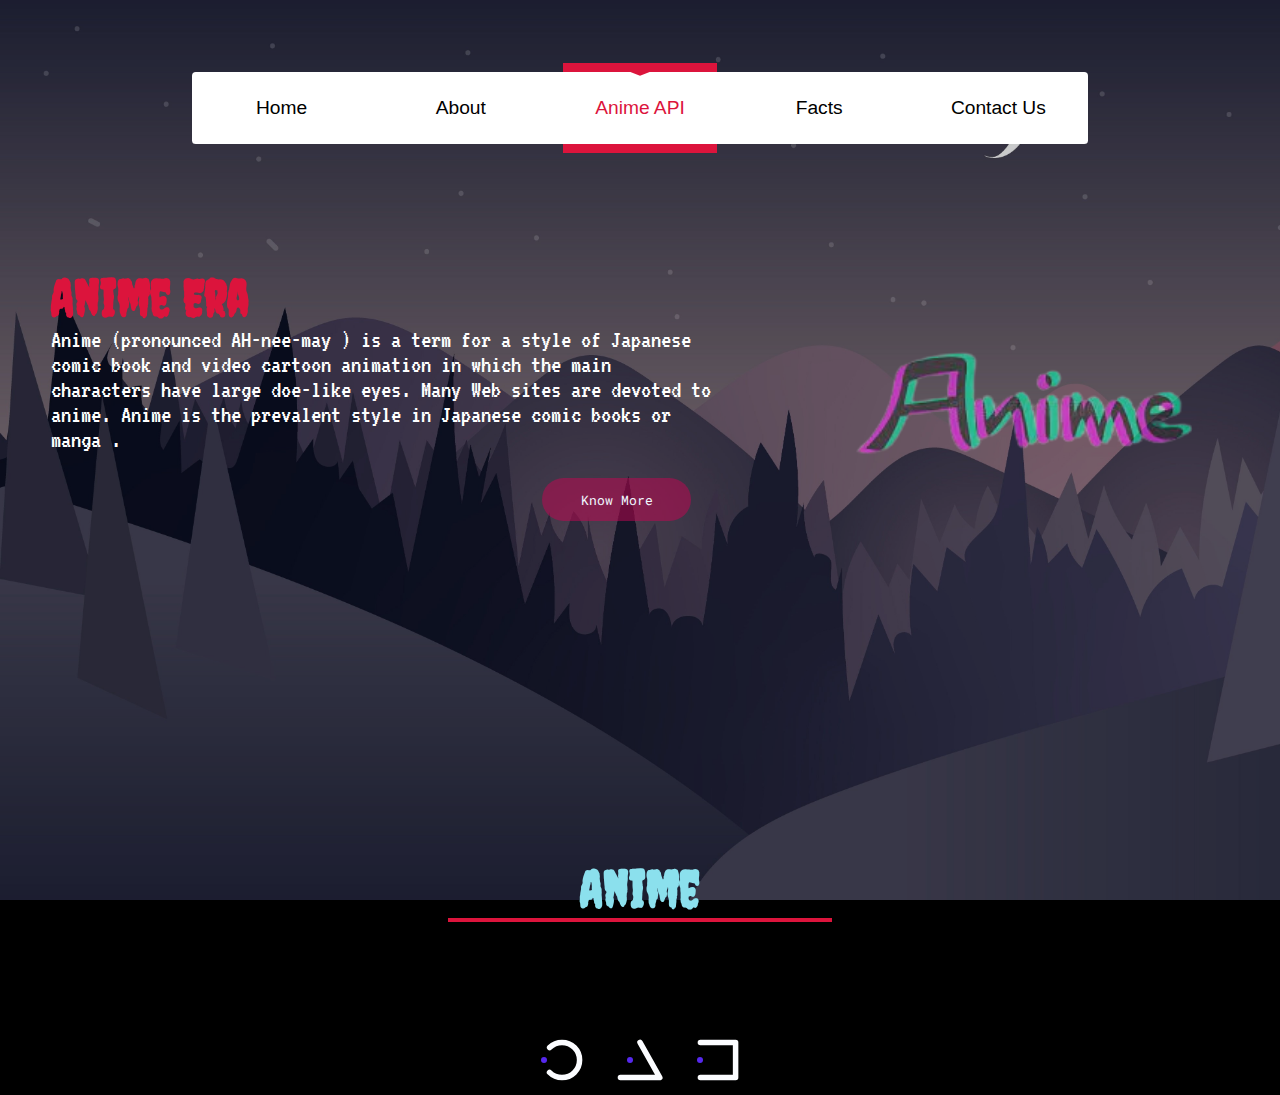
<file: index.html>
<!DOCTYPE html>
<html lang="en">
<head>
    <meta charset="UTF-8">
    <meta http-equiv="X-UA-Compatible" content="IE=edge">
    <meta name="viewport" content="width=device-width, initial-scale=1.0">
    <title>ANIME | FODD DALA BC</title>
    <link rel="stylesheet" href="style.css">
</head>
<body>
    
    <nav>
        <a id="a" href="#">Home</a>
        <a id="b" href="https://github.com/pranjal6314"  target=”_blank”>About</a>
        <a id="c" href="https://chandan-02.github.io/anime-facts-rest-api/" target=”_blank”>Anime API</a>
        <a id="d" href="char.html"target=”_blank”>Facts</a>
        <a id="e" href="contect.html"target=”_blank”>Contact Us</a>
       
    </nav>


    <section id="home">

        <div class="left">
            <h1>Anime Era</h1>
            <p>Anime (pronounced AH-nee-may ) is a term for a style of Japanese comic book and video cartoon animation in which the main characters have large doe-like eyes. Many Web sites are devoted to anime. Anime is the prevalent style in Japanese comic books or manga .</p>
            <button>Know More</button>
        </div>

        <div class="right">
            
            <img src="anime.png" alt="">

        </div>
    </section>

    <section id="Anime">
        <h1>Anime</h1>
        <div class="animesBox " id="animesBox">
            
        </div>
    </section>
    <footer>
        <div class="bottom">
            <div  class="loader">
                <svg viewBox="0 0 80 80">
                    <circle  id="test " cx="40" cy="40" r="32"></circle>
                </svg>
            </div>
            
            <div id="foot" class="loader triangle">
                <svg viewBox="0 0 86 80">
                    <polygon points="43 8 79 72 7 72"></polygon>
                </svg>
            </div>
            
            <div class="loader">
                <svg viewBox="0 0 80 80">
                    <rect x="8" y="8" width="64" height="64"></rect>
                </svg>
            </div>   
        </div>
</footer>
    <script src="./script.js"></script>

</body>
</html>
</file>
<file: style.css>
@import url('https://fonts.googleapis.com/css2?family=Advent+Pro:wght@200;300;400;500;600;700&family=Alumni+Sans+Collegiate+One&family=Bangers&family=Bebas+Neue&family=Blaka+Hollow&family=Bungee+Shade&family=Caveat:wght@700&family=Creepster&family=Dawning+of+a+New+Day&family=DynaPuff&family=Fredoka+One&family=Gloria+Hallelujah&family=Great+Vibes&family=Inconsolata:wght@200&family=Inspiration&family=Josefin+Sans:wght@300&family=Kanit:wght@100&family=Marck+Script&family=Mukta:wght@400;700;800&family=Pacifico&family=Permanent+Marker&family=Poppins:ital,wght@0,500;1,400;1,500&family=Roboto+Mono&family=Rubik+Burned&family=Rubik+Distressed&family=Satisfy&family=Shadows+Into+Light&family=Silkscreen&family=Splash&family=VT323&family=Yellowtail&display=swap');


*{
    margin: 0;
    padding: 0;
    
}

body{
    background-color: rgb(0, 0, 0);
}
body::before{
    content: "";
    position: absolute;
    top: 0;
    left: 0;
    width: 100vw;
    height: 100vh;
    background-image: url("./skyBg.jpeg");
    background-size: cover;
    background-repeat: no-repeat;
    opacity: 0.8;
    z-index: -10000;
}
nav{
    background-color: white;
    width: 70vw;
    height: 8vh;
    margin:8vh  auto;
    display: flex;
    justify-content: space-evenly;
    align-items: center;
    border-radius: 0.3vmax;
}

nav>a{
    text-decoration: none;
    color: black;
    font-family: 'Lucida Sans', 'Lucida Sans Regular', 'Lucida Grande', 'Lucida Sans Unicode', Geneva, Verdana, sans-serif;
    font-size: 1.2rem;
    /* border: 1px solid black; */
    height: 8vh;
    width: 14vw;
    display: flex;
    justify-content: center;
    align-items: center;
    box-sizing: border-box;
    border-radius: 0.3vh;
    font-weight: 500;
    transition: all 0.5s;
}

#c{
    color: crimson;
}
.highLighter{
    background-color: crimson;
    height: 10vh;
    width: 12vw;
    position: absolute;
    z-index: -1;
    transition: all 0.5s;

}
.arrow{
    clip-path: polygon(50% 21%, 0 0, 100% 0); 
    background-color: crimson;
    position: absolute;
    top: 8vh;
    width: 1.5vw;
    height: 2vh;
    transition: all 0.5s;
}


/* Home section */


#home{
    /* background-color: rgba(220, 20, 60, 0.312); */
    height: 60vh;
    display: flex;

}
.left{
    width: 60vw; 
    padding: 4vw;
    box-sizing: border-box;
    /* background-color: rgba(0, 139, 139, 0.729); */

}
.left>h1{
    font-family: 'Creepster', cursive;
    font-size: 4vmax;
    color: crimson;
    
}
.left>h1 :hover{
    font-size: 4.5vmax;
    color: white;
}
.left>p{
    font-family: 'VT323', monospace;
    font-size: 2vmax;
    color: white;
}
.left>button{
    border: none;
    background-color: rgba(195, 5, 81, 0.515);
    outline: none;
    padding:1vmax 3vmax;
    border-radius: 3vmax;
    font-family: 'Roboto Mono', monospace;
    color: aliceblue;
    margin-right: 2vmax;
    margin-top: 2vmax;
    transition: all .5s;
    cursor: pointer;
    float: right;
}
.left>button:hover{
    background-color: rgba(195, 5, 81, 0.6);
    color: black;
    font-size: 15px;
    font-weight: bold;
}
.right{
    width: 40vw;
    padding: 4vmax;
    box-sizing: border-box;
    /* background-color: rgba(115, 89, 131, 0.577); */
}
.right>img{
    width: 100%;
    /* height: 100%; */
    opacity: 0.6;

}


/* Anime Section */

#Anime{
    display: flex;
    flex-direction: column;
    align-items: center;
    
}

#Anime>h1{
    font-family: 'Creepster', cursive;
    font-size: 4vmax;
    color: rgb(139, 224, 237);
    text-align: center;
    width: 30vw;
    margin:8vmax ;
    border-bottom: 4px solid crimson;
}

.animesBox{
    background-color: white;
    /* height: 80vh; */
    width: 80vw;
    display: flex;
    justify-content: space-evenly;
    align-items: center;
    flex-wrap: wrap;
    cursor: pointer;
}

.aBox{
    box-sizing: border-box;
    width:22vw ;
    /* height: 40vh; */
    margin: 2vmax;
    transition: all .5s;
    box-shadow: 0px 0px 15px black;
    background-color: black;
    color: whitesmoke;
    border-bottom: 2px solid rgb(17, 1, 8);
    border-bottom-left-radius: 10px;
    border-bottom-right-radius: 10px;
    cursor: pointer;
}
.aBox:hover{
    transform: translateY(-10px);
}
.aBox>img{
    width: 100%;
    height: 100%;
    /* border-radius: 2vmax; */
}
.aBox>a>h2{
    margin-top: 2vmax;
    text-align: center;
    font-family: 'Rubik Burned', cursive;
    font-size: 1.5vmax;
    color: white;
}


.overview{
    position: absolute;
    left: 0;
    right: 0;
    bottom: 0;
    background-color: rgb(228, 30, 30);
    padding: 1rem;
    max-height: 100%;
    transform: translateY(101%);
    transition: transform 0.3s ease-in;
}

.movie:hover .overview{
    transform: translateY(0);
}


/* From uiverse.io by @mobinkakei */
.bottom{
    margin: 13px;
    display: flex;
    justify-content: center;
   }
.loader {
    --path: #fbfcff;
    --dot: #5628ee;
    --duration: 3s;
    width: 44px;
    height: 44px;
    position: relative;
  }
  
  .loader:before {
    content: '';
    width: 6px;
    height: 6px;
    border-radius: 50%;
    position: absolute;
    display: block;
    background: var(--dot);
    top: 37px;
    left: 19px;
    transform: translate(-18px, -18px);
    animation: dotRect var(--duration) cubic-bezier(0.785, 0.135, 0.15, 0.86) infinite;
  }
  
  .loader svg {
    display: block;
    width: 100%;
    height: 100%;
  }
  
  .loader svg rect, .loader svg polygon, .loader svg circle {
    fill: none;
    stroke: var(--path);
    stroke-width: 10px;
    stroke-linejoin: round;
    stroke-linecap: round;
  }
  
  .loader svg polygon {
    stroke-dasharray: 145 76 145 76;
    stroke-dashoffset: 0;
    animation: pathTriangle var(--duration) cubic-bezier(0.785, 0.135, 0.15, 0.86) infinite;
  }
  
  .loader svg rect {
    stroke-dasharray: 192 64 192 64;
    stroke-dashoffset: 0;
    animation: pathRect 3s cubic-bezier(0.785, 0.135, 0.15, 0.86) infinite;
  }
  
  .loader svg circle {
    stroke-dasharray: 150 50 150 50;
    stroke-dashoffset: 75;
    animation: pathCircle var(--duration) cubic-bezier(0.785, 0.135, 0.15, 0.86) infinite;
  }
  
  .loader.triangle {
    width: 48px;
  }
  
  .loader.triangle:before {
    left: 21px;
    transform: translate(-10px, -18px);
    animation: dotTriangle var(--duration) cubic-bezier(0.785, 0.135, 0.15, 0.86) infinite;
  }
  
  @keyframes pathTriangle {
    33% {
      stroke-dashoffset: 74;
    }
  
    66% {
      stroke-dashoffset: 147;
    }
  
    100% {
      stroke-dashoffset: 221;
    }
  }
  
  @keyframes dotTriangle {
    33% {
      transform: translate(0, 0);
    }
  
    66% {
      transform: translate(10px, -18px);
    }
  
    100% {
      transform: translate(-10px, -18px);
    }
  }
  
  @keyframes pathRect {
    25% {
      stroke-dashoffset: 64;
    }
  
    50% {
      stroke-dashoffset: 128;
    }
  
    75% {
      stroke-dashoffset: 192;
    }
  
    100% {
      stroke-dashoffset: 256;
    }
  }
  
  @keyframes dotRect {
    25% {
      transform: translate(0, 0);
    }
  
    50% {
      transform: translate(18px, -18px);
    }
  
    75% {
      transform: translate(0, -36px);
    }
  
    100% {
      transform: translate(-18px, -18px);
    }
  }
  
  @keyframes pathCircle {
    25% {
      stroke-dashoffset: 125;
    }
  
    50% {
      stroke-dashoffset: 175;
    }
  
    75% {
      stroke-dashoffset: 225;
    }
  
    100% {
      stroke-dashoffset: 275;
    }
  }
  
  .loader {
    display: inline-block;
    margin: 0 16px;
  }
</file>
